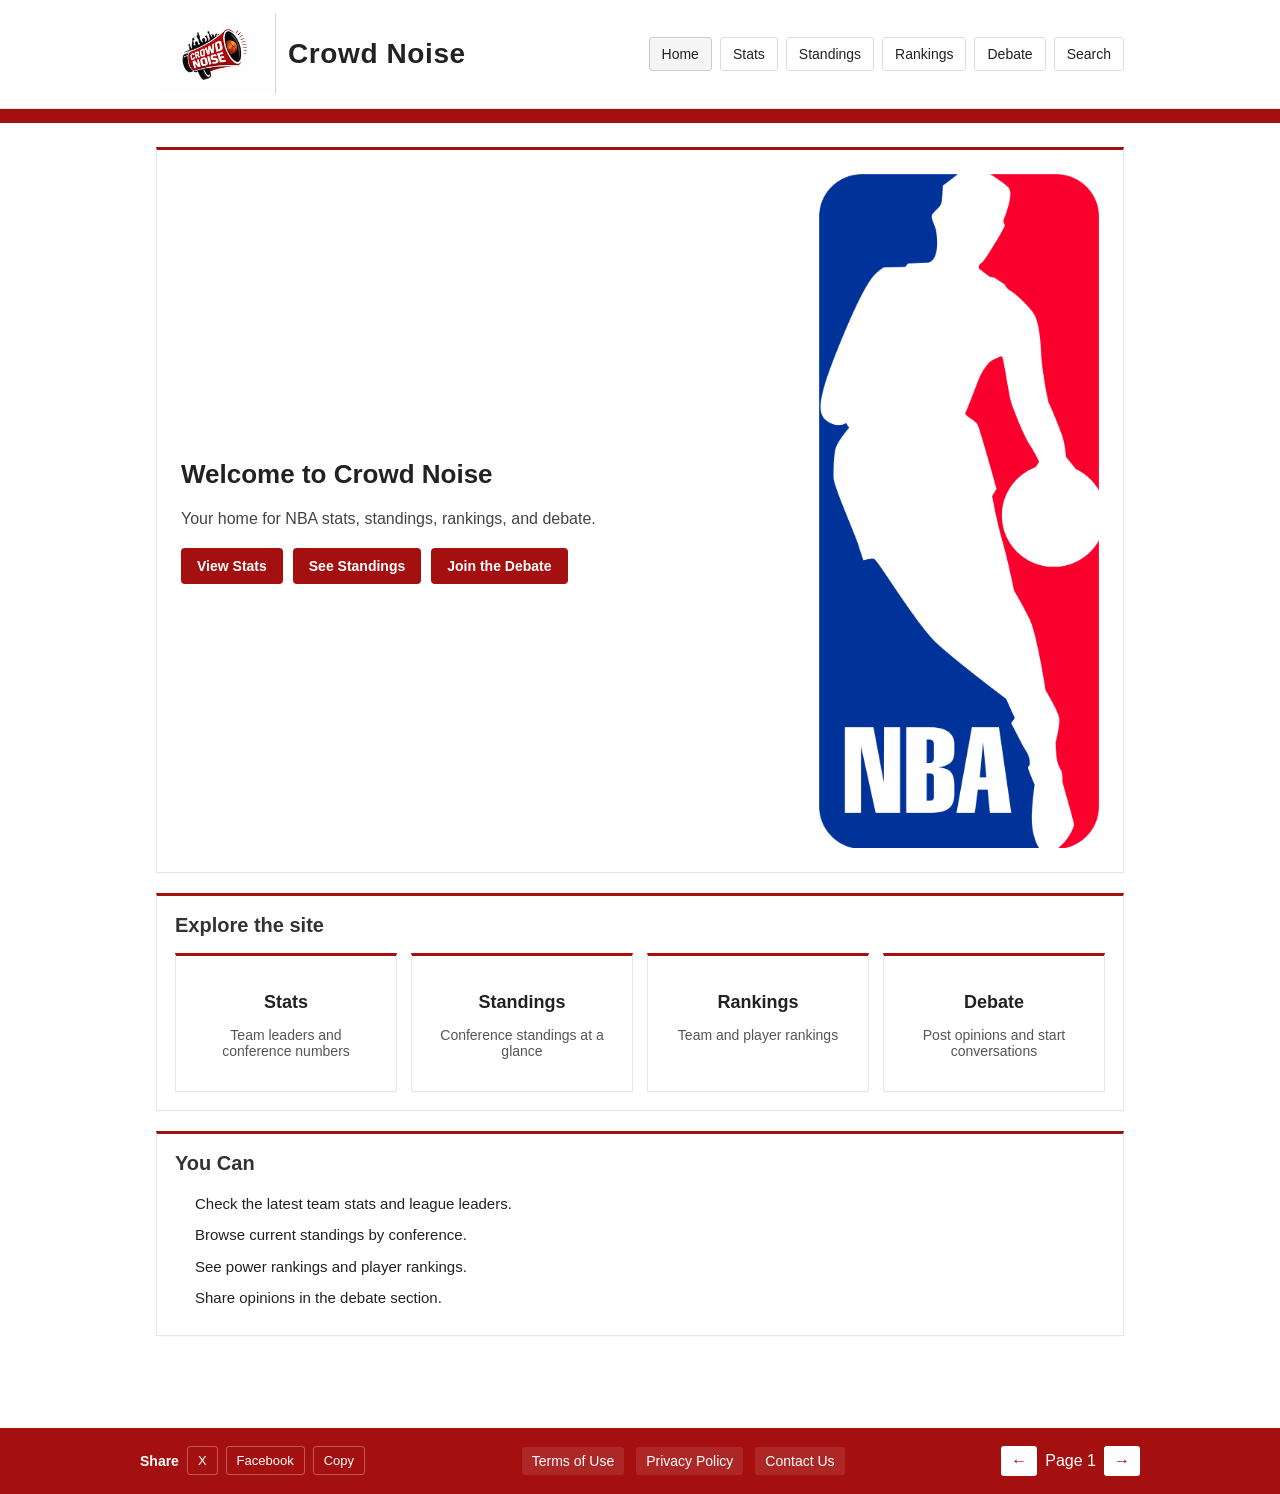
<file: index.html>
<!-- Bryson Peterson and Alexander Estrada-->
<!doctype html>
<html lang="en">
<head>
  <meta charset="utf-8">
  <meta name="viewport" content="width=device-width,initial-scale=1" />
  <title>Crowd Noise — Home</title>

  <!-- Link to your stylesheet (replace filename if needed) -->
  <link rel="stylesheet" href="DR-styles.css" />
</head>
<body>

  <!-- SITE HEADER: logo, site title, main nav -->
  <header class="site-header" role="banner">
    <div class="header-inner">
      <!-- logo (left) -->
      <div class="logo" aria-hidden="true">
        <img src="images/CrowdNoiseLogo.jpg" alt="Crowd Noise logo" />
      </div>

      <!-- main page title -->
      <div class="title-area">
        <h1>Crowd Noise</h1>
      </div>

      <!-- top navigation (right) -->
      <nav class="main-nav" aria-label="Main navigation">
        <ul>
          <li><a href="index.html" class="active">Home</a></li>
          <li><a href="StatsPage.html">Stats</a></li>
          <li><a href="StandingsPage.html">Standings</a></li>
          <li><a href="Rankings.html">Rankings</a></li>
          <li><a href="Debate.html">Debate</a></li>
          <li><a href="#">Search</a></li>
        </ul>
      </nav>
    </div>
  </header>

  <!-- accent bar (red) -->
  <div class="accent-bar" role="presentation"></div>

  <!-- MAIN CONTENT -->
  <main id="main" class="container" role="main">
  <section class="card hero" aria-labelledby="hero-heading">
    <div class="hero-grid" style="display:grid; grid-template-columns: minmax(0,1fr) 280px; gap:20px; align-items:center;">
      <div class="hero-intro">
        <h2 id="hero-heading">Welcome to Crowd Noise</h2>
        <p>
          Your home for NBA stats, standings, rankings, and debate.
        </p>
        <div style="margin-top:16px; display:flex; gap:10px; flex-wrap:wrap;">
          <a href="StatsPage.html" class="btn">View Stats</a>
          <a href="StandingsPage.html" class="btn">See Standings</a>
          <a href="Debate.html" class="btn">Join the Debate</a>
        </div>
      </div>

      <aside class="hero-aside" aria-label="Featured image">
        <img src="images/NBAlogo.png" alt="NBA logo" style="max-width:100%; height:auto; display:block; margin:0 auto;" />
      </aside>
    </div>
  </section>

  <section class="card" aria-labelledby="explore-heading">
    <header class="section-header">
      <h2 id="explore-heading">Explore the site</h2>
    </header>

    <div style="display:grid; grid-template-columns: repeat(auto-fit, minmax(180px, 1fr)); gap:14px;">
      <a href="StatsPage.html" class="card" style="margin:0; text-align:center;">
        <h3>Stats</h3>
        <p>Team leaders and conference numbers</p>
      </a>

      <a href="StandingsPage.html" class="card" style="margin:0; text-align:center;">
        <h3>Standings</h3>
        <p>Conference standings at a glance</p>
      </a>

      <a href="Rankings.html" class="card" style="margin:0; text-align:center;">
        <h3>Rankings</h3>
        <p>Team and player rankings</p>
      </a>

      <a href="Debate.html" class="card" style="margin:0; text-align:center;">
        <h3>Debate</h3>
        <p>Post opinions and start conversations</p>
      </a>
    </div>
  </section>

  <section class="card" aria-labelledby="highlights-heading">
    <header class="section-header">
      <h2 id="highlights-heading">You Can</h2>
    </header>

    <ul style="margin:0; padding-left:20px; line-height:1.7;">
      <li>Check the latest team stats and league leaders.</li>
      <li>Browse current standings by conference.</li>
      <li>See power rankings and player rankings.</li>
      <li>Share opinions in the debate section.</li>
    </ul>
  </section>
</main>

  <footer class="site-footer">
  <div class="footer-inner">
    <div class="footer-share" aria-label="Share this page">
      <span class="share-label">Share</span>
      <button class="share-btn" type="button" data-platform="twitter">X</button>
      <button class="share-btn" type="button" data-platform="facebook">Facebook</button>
      <button class="share-btn" type="button" data-platform="copy">Copy</button>
    </div>

    <nav class="footer-legal" aria-label="Footer legal links">
      <a href="#">Terms of Use</a>
      <a href="#">Privacy Policy</a>
      <a href="#">Contact Us</a>
    </nav>

    <div class="footer-right">
      <div class="page-controls">
            <a href="#" aria-label="Previous page">←</a>
            <span>Page 1</span>
            <a href="StatsPage.html" aria-label="Next page">→</a>
        </div>

    </div>
  </div>
</footer>

</body>
</html>
</file>
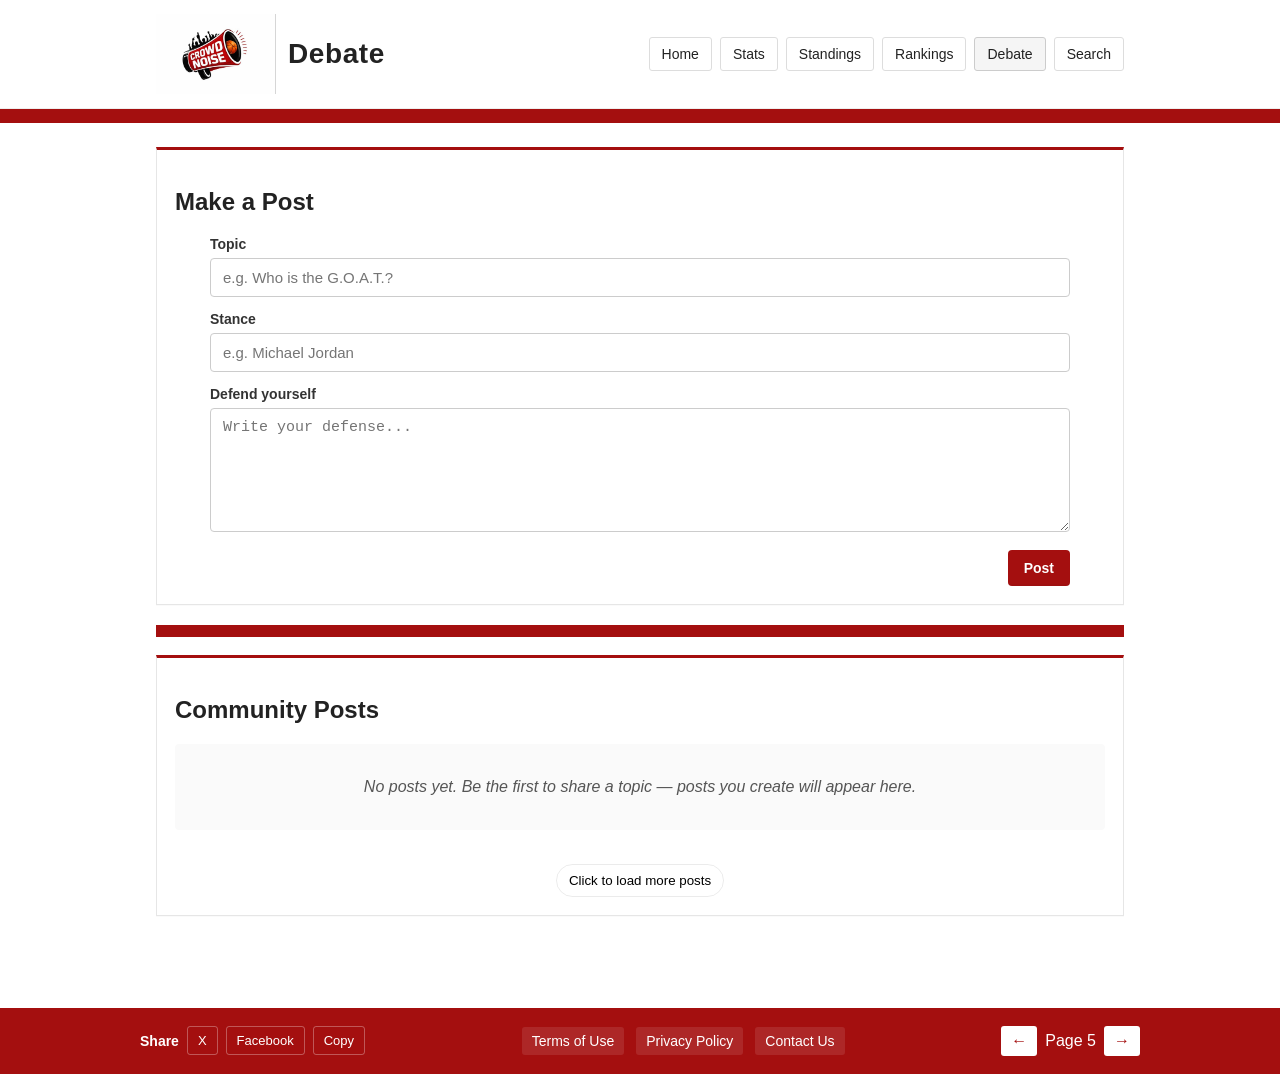
<file: Debate.html>
<!-- Alexander Estrada-->
<!doctype html>
<html lang="en">
<head>
  <meta charset="utf-8" />
  <meta name="viewport" content="width=device-width,initial-scale=1" />
  <title>Debate — Crowd Noise</title>
  <link rel="stylesheet" href="DR-styles.css" />
</head>
<body>
  <!-- SITE HEADER: logo, page title, main navigation -->
  <header class="site-header">
    <div class="header-inner">
      <div class="header-left">
        <div class="logo" aria-hidden="true">
          <img src="images/CrowdNoiseLogo.jpg" alt="Crowd Noise logo" />
        </div>
      
        <div class="page-title">
          <h1>Debate</h1>
        </div>
      </div>
      
      <nav class="main-nav" aria-label="Main navigation">
        <ul>
          <li><a href="index.html">Home</a></li>
          <li><a href="StatsPage.html">Stats</a></li>
          <li><a href="StandingsPage.html">Standings</a></li>
          <li><a href="Rankings.html">Rankings</a></li>
          <li><a href="Debate.html" class="active">Debate</a></li>
          <li><a href="#">Search</a></li>
        </ul>
      </nav>
    </div>
  </header>

  <!-- Prominent accent bar -->
  <div class="accent-bar"></div>

  <!-- MAIN CONTENT -->
  <main class="container" id="main">
    <!-- Make a Post: a blank form for topic, stance, defense -->
    <section class="card make-post" aria-labelledby="make-post-heading">
      <header>
        <h2 id="make-post-heading">Make a Post</h2>
      </header>

      <!--
        Post form: inputs are labeled for accessibility.
        The form currently has no server action. You can add JS to handle submission client-side
        (e.g., append a post to the .community-list) or post to your backend endpoint.
      -->
      <form id="postForm" class="post-form" action="#" method="post" novalidate>
        <div class="form-row">
          <label for="topic">Topic</label>
          <input id="topic" name="topic" type="text" placeholder="e.g. Who is the G.O.A.T.?" required />
        </div>

        <div class="form-row">
          <label for="stance">Stance</label>
          <input id="stance" name="stance" type="text" placeholder="e.g. Michael Jordan" required />
        </div>

        <div class="form-row">
          <label for="defense">Defend yourself</label>
          <textarea id="defense" name="defense" rows="6" placeholder="Write your defense..." required></textarea>
        </div>

        <div class="form-actions">
          <button type="submit" class="btn btn-post">Post</button>
        </div>
      </form>
    </section>

    <!-- thin accent divider -->
    <div class="accent-bar thin"></div>

    <!-- Community Posts section - initially empty but space reserved -->
    <section class="card community" aria-labelledby="community-heading">
      <header>
        <h2 id="community-heading">Community Posts</h2>
      </header>

      <!-- Placeholder explanation when there are no posts -->
      <div class="no-posts" id="noPostsMessage">
        <p>No posts yet. Be the first to share a topic — posts you create will appear here.</p>
      </div>

      <!-- Container where posts will appear when created -->
      <div class="community-list" id="communityList" aria-live="polite" aria-atomic="true">
        <!-- Individual posts (cards) will be inserted here -->
      </div>

      <div class="load-more">
        <button class="btn-link" aria-hidden="true">Click to load more posts</button>
      </div>
    </section>
  </main>

  <!-- FOOTER -->
  <footer class="site-footer">
  <div class="footer-inner">
    <div class="footer-share" aria-label="Share this page">
      <span class="share-label">Share</span>
      <button class="share-btn" type="button" data-platform="twitter">X</button>
      <button class="share-btn" type="button" data-platform="facebook">Facebook</button>
      <button class="share-btn" type="button" data-platform="copy">Copy</button>
    </div>

    <nav class="footer-legal" aria-label="Footer legal links">
      <a href="#">Terms of Use</a>
      <a href="#">Privacy Policy</a>
      <a href="#">Contact Us</a>
    </nav>

    <div class="footer-right">
        <div class="page-controls">
            <a href="Rankings.html" aria-label="Previous page">←</a>
            <span>Page 5</span>
            <a href="#" aria-label="Next page">→</a>
        </div>

    </div>
  </div>
</footer>

</body>
</html>
</file>
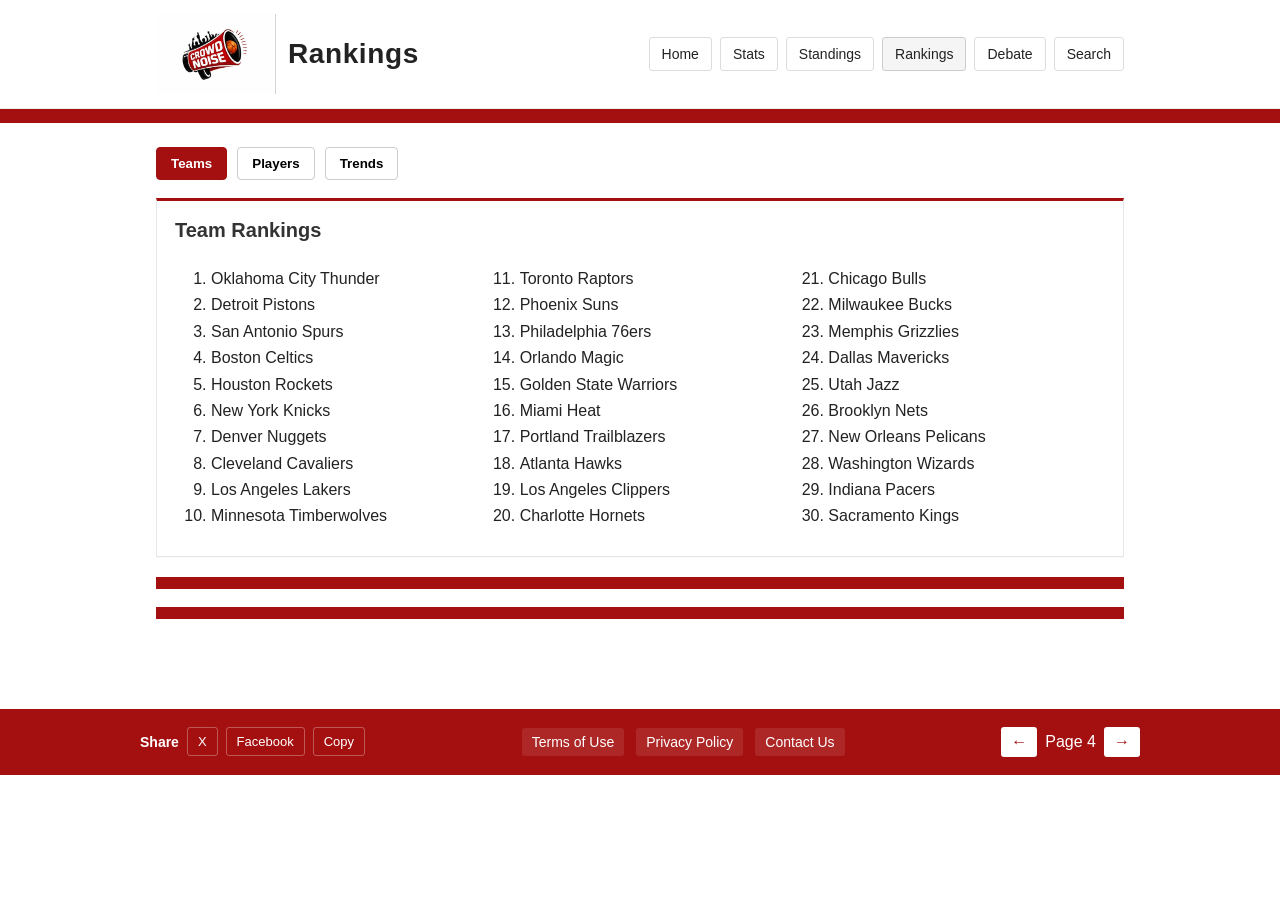
<file: Rankings.html>
<!-- Alexander Estrada -->
<!doctype html>
<html lang="en">
<head>
  <meta charset="utf-8" />
  <meta name="viewport" content="width=device-width,initial-scale=1" />
  <title>Rankings — Crowd Noise</title>
  <link rel="stylesheet" href="DR-styles.css" />
</head>
<body>
  <!-- Page header: logo, page title, main navigation -->
  <header class="site-header">
    <div class="header-inner">
      <!-- Logo area (left) -->
      <div class="header-left">
        <div class="logo" aria-hidden="true">
          <img src="images/CrowdNoiseLogo.jpg" alt="Crowd Noise logo" />
        </div>
      
        <div class="page-title">
          <h1>Rankings</h1>
        </div>
      </div>
      
      <nav class="main-nav" aria-label="Main navigation">
        <ul>
          <li><a href="index.html">Home</a></li>
          <li><a href="StatsPage.html">Stats</a></li>
          <li><a href="StandingsPage.html">Standings</a></li>
          <li><a href="Rankings.html" class="active">Rankings</a></li>
          <li><a href="Debate.html">Debate</a></li>
          <li><a href="#">Search</a></li>
        </ul>
      </nav>
    </div>
  </header>

  <!-- prominent horizontal accent bar -->
  <div class="accent-bar"></div>

  <!-- Main content area -->
  <main class="container">
    <div class="view-switcher" role="tablist" aria-label="Rankings views">
      <button class="view-btn active" type="button" data-view="team-rankings">Teams</button>
      <button class="view-btn" type="button" data-view="player-rankings">Players</button>
      <button class="view-btn" type="button" data-view="trends">Trends</button>
    </div>
    <!-- Team Rankings section -->
    <section id="team-rankings" class="card">
      <!-- Section header -->
      <header class="section-header">
        <h2>Team Rankings</h2>
      </header>

      <!-- Three-column numbers 1–30 laid out in columns -->
      <div class="teams-grid" role="list">
        <ol class="column" start="1" aria-label="Teams 1 to 10">
          <li>Oklahoma City Thunder</li>
          <li>Detroit Pistons</li>
          <li>San Antonio Spurs</li>
          <li>Boston Celtics</li>
          <li>Houston Rockets</li>
          <li>New York Knicks</li>
          <li>Denver Nuggets</li>
          <li>Cleveland Cavaliers</li>
          <li>Los Angeles Lakers</li>
          <li>Minnesota Timberwolves</li>
        </ol>

        <ol class="column" start="11" aria-label="Teams 11 to 20">
          <li>Toronto Raptors</li>
          <li>Phoenix Suns</li>
          <li>Philadelphia 76ers</li>
          <li>Orlando Magic</li>
          <li>Golden State Warriors</li>
          <li>Miami Heat</li>
          <li>Portland Trailblazers</li>
          <li>Atlanta Hawks</li>
          <li>Los Angeles Clippers</li>
          <li>Charlotte Hornets</li>
        </ol>

        <ol class="column" start="21" aria-label="Teams 21 to 30">
          <li>Chicago Bulls</li>
          <li>Milwaukee Bucks</li>
          <li>Memphis Grizzlies</li>
          <li>Dallas Mavericks</li>
          <li>Utah Jazz</li>
          <li>Brooklyn Nets</li>
          <li>New Orleans Pelicans</li>
          <li>Washington Wizards</li>
          <li>Indiana Pacers</li>
          <li>Sacramento Kings</li>
        </ol>
      </div>
    </section>

    <!-- Small accent divider -->
    <div class="accent-bar thin"></div>

    <!-- Player rankings: grouped by position -->
    <section id="player-rankings" class="card">
      <header class="section-header">
        <h2>Player Rankings</h2>
      </header>

      <!-- Grid that holds 5 columns for positions -->
      <div class="players-grid">
        <article class="position">
          <h3>Point Guards</h3>
          <ol>
            <li>Shai Gilgeous-Alexander</li>
            <li>Luka Doncic</li>
            <li>Stephen Curry</li>
            <li>Cade Cunningham</li>
            <li>Jalen Brunson</li>
            <li>Devin Booker</li>
            <li>Tyrese Maxey</li>
            <li>Jamal Murray</li>
            <li>James Harden</li>
            <li>Lamelo Ball</li>
          </ol>
        </article>

        <article class="position">
          <h3>Shooting Guards</h3>
          <ol>
            <li>Anthony Edwards</li>
            <li>Donovan Mitchell</li>
            <li>Austin Reaves</li>
            <li>Trey Murphy III</li>
            <li>Amen Thompson</li>
            <li>Brandon Miller</li>
            <li>Shaedon Sharpe</li>
            <li>Stephón Castle</li>
            <li>Derrick White</li>
            <li>Desmond Bane</li>
          </ol>
        </article>

        <article class="position">
          <h3>Small Forwards</h3>
          <ol>
            <li>Jaylen Brown</li>
            <li>Kawhi Leonard</li>
            <li>Kevin Durant</li>
            <li>Deni Avdija</li>
            <li>Franz Wagner</li>
            <li>Cooper Flagg</li>
            <li>Jalen Williams</li>
            <li>Michael Porter Jr.</li>
            <li>Norman Powell</li>
            <li>Brandon Ingram</li>
          </ol>
        </article>

        <article class="position">
          <h3>Power Forwards</h3>
          <ol>
            <li>Giannis Antetokounmpo</li>
            <li>LeBron James</li>
            <li>Jalen Johnson</li>
            <li>Jimmy Butler</li>
            <li>Evan Mobley</li>
            <li>Lauri Markkanen</li>
            <li>Pascal Siakam</li>
            <li>Scottie Barnes</li>
            <li>Paolo Banchero</li>
            <li>Julius Randle</li>
          </ol>
        </article>

        <article class="position">
          <h3>Centers</h3>
          <ol>
            <li>Nikola Jokic</li>
            <li>Victor Wembanyama</li>
            <li>Joel Embiid</li>
            <li>Karl-Anthony Towns</li>
            <li>Bam Adebayo</li>
            <li>Chet Holmgren</li>
            <li>Alperen Sengun</li>
            <li>Jalen Duren</li>
            <li>Domantas Sabonis</li>
            <li>Ivica Zubac</li>
          </ol>
        </article>
      </div>
    </section>

    <!-- Another accent divider -->
    <div class="accent-bar thin"></div>

    <!-- Trends / Rise / Fall box -->
    <aside id="trends" class="card">
      <header class="section-header">
        <h2>Trends (Rise / Fall)</h2>
      </header>

      <div class="trends-content">
        <p>The San Antonio Spurs have risen from our 5 spot to number 3 as they continue their 6 game win streak led by the unstoppable Victor Wembanyama.</p>

        <p>The Chicago Bulls have dropped from 19 to 21 after the trade deadline; they only have one true big man on the roster and way too many small guards to compete.</p>

        <p>The Sacramento Kings have gotten comfortable continuing to stay at the bottom with the worst record in the league and zero upside for fans to look forward to.</p>
      </div>
    </aside>
  </main>

  <!-- Footer: repeating small nav and small logo -->
  <footer class="site-footer">
  <div class="footer-inner">
    <div class="footer-share" aria-label="Share this page">
      <span class="share-label">Share</span>
      <button class="share-btn" type="button" data-platform="twitter">X</button>
      <button class="share-btn" type="button" data-platform="facebook">Facebook</button>
      <button class="share-btn" type="button" data-platform="copy">Copy</button>
    </div>

    <nav class="footer-legal" aria-label="Footer legal links">
      <a href="#">Terms of Use</a>
      <a href="#">Privacy Policy</a>
      <a href="#">Contact Us</a>
    </nav>

    <div class="footer-right">
        <div class="page-controls">
            <a href="StandingsPage.html" aria-label="Previous page">←</a>
            <span>Page 4</span>
            <a href="Debate.html" aria-label="Next page">→</a>
        </div>

    </div>
  </div>
</footer>
  <script>
    document.addEventListener("DOMContentLoaded", () => {
      const buttons = document.querySelectorAll(".view-btn");
      const panels = document.querySelectorAll("#team-rankings, #player-rankings, #trends");
  
      function showPanel(panelId) {
        panels.forEach((panel) => {
          panel.classList.toggle("is-hidden", panel.id !== panelId);
        });
  
        buttons.forEach((button) => {
          button.classList.toggle("active", button.dataset.view === panelId);
        });
      }
  
      buttons.forEach((button) => {
        button.addEventListener("click", () => showPanel(button.dataset.view));
      });
  
      showPanel("team-rankings");
    });
  </script>
</body>
</html>
</file>
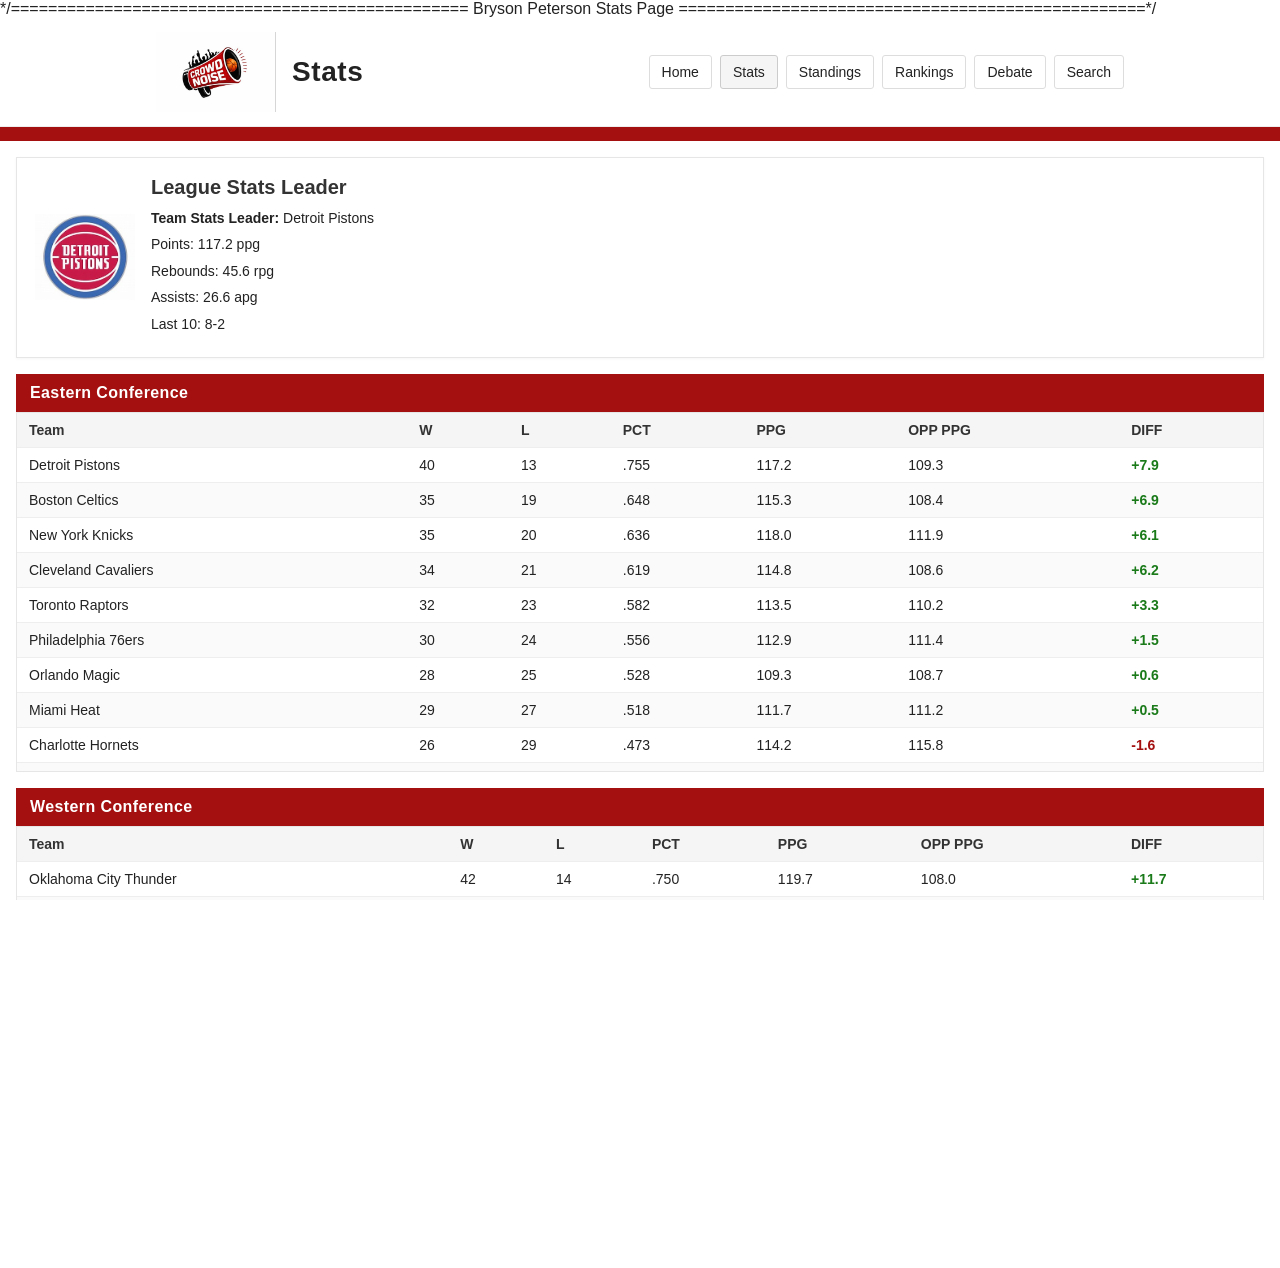
<file: StatsPage.html>
*/=================================================
        Bryson Peterson Stats Page
 ==================================================*/

<!DOCTYPE html>
<html lang="en">
<head>
  <meta charset="UTF-8">
  <meta name="viewport" content="width=device-width, initial-scale=1">
  <title>Stats</title>
  <link rel="stylesheet" href="SS.css">
  <style>
    /* ── Scrollable table container ─────────────────────────────── */
    .table-scroll {
      width: 100%;
      max-height: 360px;        /* shows ~8 rows, then scrolls       */
      overflow-y: auto;
      overflow-x: auto;
      -webkit-overflow-scrolling: touch;
      border: 1px solid #e6e6e6;
    }

    /* Sticky column headers inside the scroll box */
    .table-scroll table {
      border: none;             /* outer border lives on .table-scroll */
      min-width: 520px;
    }
    .table-scroll thead th {
      position: sticky;
      top: 0;
      z-index: 2;
      background: #f5f5f5;
      box-shadow: 0 1px 0 #ddd;
    }

    /* Subtle scrollbar */
    .table-scroll::-webkit-scrollbar        { height: 6px; width: 6px; }
    .table-scroll::-webkit-scrollbar-track  { background: #f1f1f1; }
    .table-scroll::-webkit-scrollbar-thumb  { background: #ccc; border-radius: 3px; }
    .table-scroll::-webkit-scrollbar-thumb:hover { background: #aaa; }

    /* Hint below the red conference heading */
    .scroll-hint {
      font-size: 11px;
      color: #888;
      font-style: italic;
      padding: 4px 14px 6px;
      background: #fff;
      border-left: 1px solid #e6e6e6;
      border-right: 1px solid #e6e6e6;
    }

    /* Fix share-bar (was commented out in SS.css) */
    .share-bar {
      display: flex;
      align-items: center;
      gap: 10px;
      padding: 14px 16px;
      border: 1px solid #eee;
      flex-wrap: wrap;
      margin: 16px;
      background: #fafafa;
    }
    .share-bar .share-label {
      font-size: 14px;
      font-weight: 700;
      color: #333;
    }
    .share-bar .share-btn {
      padding: 7px 12px;
      font-size: 13px;
      font-weight: 600;
      background: #fff;
      border: 1px solid #ddd;
      color: #333;
      cursor: pointer;
      border-radius: 3px;
      transition: background 0.15s;
    }
    .share-bar .share-btn:hover { background: #f0f0f0; }
  </style>
</head>

<body>

  <header class="site-header">
    <div class="header-inner">
      <div class="logo" aria-hidden="true">
        <img src="images/CrowdNoiseLogo.jpg" alt="Crowd Noise logo">
      </div>

      <div class="title-area">
        <h1>Stats</h1>
      </div>

      <nav class="main-nav" aria-label="Main navigation">
        <ul>
          <li><a href="index.html">Home</a></li>
          <li><a href="StatsPage.html" class="active" aria-current="page">Stats</a></li>
          <li><a href="StandingsPage.html">Standings</a></li>
          <li><a href="Rankings.html">Rankings</a></li>
          <li><a href="Debate.html">Debate</a></li>
          <li><a href="#">Search</a></li>
        </ul>
      </nav>
    </div>
  </header>

  <div class="accent-bar"></div>

  <main>

    <!-- League leader card -->
    <section class="stats-leader" aria-label="League stats leader">
      <div class="leader-logo">
        <img src="images/Pistons.jpg" alt="Detroit Pistons logo">
      </div>
      <div class="leader-info">
        <h2>League Stats Leader</h2>
        <p><strong>Team Stats Leader:</strong> Detroit Pistons</p>
        <p>Points: 117.2 ppg</p>
        <p>Rebounds: 45.6 rpg</p>
        <p>Assists: 26.6 apg</p>
        <p>Last 10: 8-2</p>
      </div>
    </section>

    <!-- ── EASTERN CONFERENCE ─────────────────────────────────── -->
    <section class="conference" aria-label="Eastern Conference stats">
      <h3>Eastern Conference</h3>
      <div class="table-scroll" tabindex="0"
           role="region" aria-label="Eastern Conference team stats, scrollable">
        <table>
          <thead>
            <tr>
              <th>Team</th><th>W</th><th>L</th><th>PCT</th>
              <th>PPG</th><th>OPP PPG</th><th>DIFF</th>
            </tr>
          </thead>
          <tbody>
            <tr><td>Detroit Pistons</td>       <td>40</td><td>13</td><td>.755</td><td>117.2</td><td>109.3</td><td class="positive">+7.9</td></tr>
            <tr><td>Boston Celtics</td>         <td>35</td><td>19</td><td>.648</td><td>115.3</td><td>108.4</td><td class="positive">+6.9</td></tr>
            <tr><td>New York Knicks</td>        <td>35</td><td>20</td><td>.636</td><td>118.0</td><td>111.9</td><td class="positive">+6.1</td></tr>
            <tr><td>Cleveland Cavaliers</td>    <td>34</td><td>21</td><td>.619</td><td>114.8</td><td>108.6</td><td class="positive">+6.2</td></tr>
            <tr><td>Toronto Raptors</td>        <td>32</td><td>23</td><td>.582</td><td>113.5</td><td>110.2</td><td class="positive">+3.3</td></tr>
            <tr><td>Philadelphia 76ers</td>     <td>30</td><td>24</td><td>.556</td><td>112.9</td><td>111.4</td><td class="positive">+1.5</td></tr>
            <tr><td>Orlando Magic</td>          <td>28</td><td>25</td><td>.528</td><td>109.3</td><td>108.7</td><td class="positive">+0.6</td></tr>
            <tr><td>Miami Heat</td>             <td>29</td><td>27</td><td>.518</td><td>111.7</td><td>111.2</td><td class="positive">+0.5</td></tr>
            <tr><td>Charlotte Hornets</td>      <td>26</td><td>29</td><td>.473</td><td>114.2</td><td>115.8</td><td class="negative">-1.6</td></tr>
            <tr><td>Atlanta Hawks</td>          <td>26</td><td>30</td><td>.464</td><td>116.1</td><td>118.4</td><td class="negative">-2.3</td></tr>
            <tr><td>Chicago Bulls</td>          <td>24</td><td>31</td><td>.436</td><td>113.4</td><td>115.9</td><td class="negative">-2.5</td></tr>
            <tr><td>Indiana Pacers</td>         <td>23</td><td>32</td><td>.418</td><td>119.6</td><td>122.3</td><td class="negative">-2.7</td></tr>
            <tr><td>Brooklyn Nets</td>          <td>18</td><td>37</td><td>.327</td><td>108.2</td><td>114.5</td><td class="negative">-6.3</td></tr>
            <tr><td>Washington Wizards</td>     <td>12</td><td>43</td><td>.218</td><td>106.7</td><td>117.4</td><td class="negative">-10.7</td></tr>
            <tr><td>Milwaukee Bucks</td>        <td>11</td><td>44</td><td>.200</td><td>110.3</td><td>119.8</td><td class="negative">-9.5</td></tr>
          </tbody>
        </table>
      </div>
    </section>

    <!-- ── WESTERN CONFERENCE ────────────────────────────────── -->
    <section class="conference" aria-label="Western Conference stats">
      <h3>Western Conference</h3>
      <div class="table-scroll" tabindex="0"
           role="region" aria-label="Western Conference team stats, scrollable">
        <table>
          <thead>
            <tr>
              <th>Team</th><th>W</th><th>L</th><th>PCT</th>
              <th>PPG</th><th>OPP PPG</th><th>DIFF</th>
            </tr>
          </thead>
          <tbody>
            <tr><td>Oklahoma City Thunder</td>  <td>42</td><td>14</td><td>.750</td><td>119.7</td><td>108.0</td><td class="positive">+11.7</td></tr>
            <tr><td>Houston Rockets</td>        <td>38</td><td>17</td><td>.691</td><td>112.4</td><td>104.8</td><td class="positive">+7.6</td></tr>
            <tr><td>Denver Nuggets</td>         <td>35</td><td>20</td><td>.636</td><td>120.4</td><td>116.3</td><td class="positive">+4.1</td></tr>
            <tr><td>Los Angeles Lakers</td>     <td>32</td><td>21</td><td>.604</td><td>116.0</td><td>110.5</td><td class="positive">+5.5</td></tr>
            <tr><td>Memphis Grizzlies</td>      <td>31</td><td>22</td><td>.585</td><td>117.3</td><td>113.9</td><td class="positive">+3.4</td></tr>
            <tr><td>Golden State Warriors</td>  <td>30</td><td>24</td><td>.556</td><td>118.2</td><td>115.6</td><td class="positive">+2.6</td></tr>
            <tr><td>Minnesota Timberwolves</td> <td>29</td><td>25</td><td>.537</td><td>113.7</td><td>112.4</td><td class="positive">+1.3</td></tr>
            <tr><td>Los Angeles Clippers</td>   <td>28</td><td>26</td><td>.519</td><td>114.5</td><td>114.0</td><td class="positive">+0.5</td></tr>
            <tr><td>Dallas Mavericks</td>       <td>27</td><td>27</td><td>.500</td><td>117.8</td><td>118.1</td><td class="negative">-0.3</td></tr>
            <tr><td>Sacramento Kings</td>       <td>26</td><td>28</td><td>.481</td><td>118.6</td><td>119.4</td><td class="negative">-0.8</td></tr>
            <tr><td>Phoenix Suns</td>           <td>24</td><td>30</td><td>.444</td><td>115.2</td><td>117.0</td><td class="negative">-1.8</td></tr>
            <tr><td>New Orleans Pelicans</td>   <td>21</td><td>33</td><td>.389</td><td>111.8</td><td>115.3</td><td class="negative">-3.5</td></tr>
            <tr><td>Utah Jazz</td>              <td>17</td><td>37</td><td>.315</td><td>109.4</td><td>117.2</td><td class="negative">-7.8</td></tr>
            <tr><td>San Antonio Spurs</td>      <td>15</td><td>40</td><td>.273</td><td>111.6</td><td>120.4</td><td class="negative">-8.8</td></tr>
            <tr><td>Portland Trail Blazers</td> <td>14</td><td>41</td><td>.255</td><td>108.9</td><td>118.6</td><td class="negative">-9.7</td></tr>
          </tbody>
        </table>
      </div>
    </section>

  </main>

  <footer class="site-footer">
    <div class="footer-inner">
      <div class="footer-share" aria-label="Share this page">
        <span class="share-label">Share</span>
        <button class="share-btn" type="button" data-platform="twitter">X</button>
        <button class="share-btn" type="button" data-platform="facebook">Facebook</button>
        <button class="share-btn" type="button" data-platform="copy">Copy</button>
      </div>

      <nav class="footer-legal" aria-label="Footer legal links">
        <a href="#">Terms of Use</a>
        <a href="#">Privacy Policy</a>
        <a href="#">Contact Us</a>
      </nav>

      <div class="footer-right">
        <div class="page-controls">
          <a href="index.html" aria-label="Previous page">←</a>
          <span>Page 2</span>
          <a href="StandingsPage.html" aria-label="Next page">→</a>
        </div>
      </div>
    </div>
  </footer>

  <script>
    // ── Row highlight on click ────────────────────────────────────
    document.querySelectorAll('tbody tr').forEach(row => {
      row.addEventListener('click', () => {
        const tbody = row.closest('tbody');
        const alreadyHighlighted = row.classList.contains('highlight');
        tbody.querySelectorAll('tr').forEach(r => r.classList.remove('highlight'));
        if (!alreadyHighlighted) row.classList.add('highlight');
      });
    });

    // ── Share buttons ─────────────────────────────────────────────
    const shareConfig = {
      twitter:  (url, title) =>
        `https://twitter.com/intent/tweet?text=${encodeURIComponent(title)}&url=${encodeURIComponent(url)}`,
      facebook: (url) =>
        `https://www.facebook.com/sharer/sharer.php?u=${encodeURIComponent(url)}`,
      reddit:   (url, title) =>
        `https://www.reddit.com/submit?url=${encodeURIComponent(url)}&title=${encodeURIComponent(title)}`,
    };

    document.querySelectorAll('.share-btn').forEach(btn => {
      btn.addEventListener('click', async () => {
        const platform = btn.dataset.platform;
        const url      = window.location.href;
        const title    = document.title;

        if (platform === 'copy') {
          try {
            await navigator.clipboard.writeText(url);
            const original        = btn.textContent;
            btn.textContent       = 'Copied!';
            btn.style.color       = '#22c55e';
            btn.style.borderColor = '#22c55e';
            setTimeout(() => {
              btn.textContent       = original;
              btn.style.color       = '';
              btn.style.borderColor = '';
            }, 2000);
          } catch {
            window.prompt('Copy this link:', url);
          }
          return;
        }

        const shareUrl = shareConfig[platform](url, title);
        window.open(shareUrl, '_blank', 'width=600,height=450,noopener,noreferrer');
      });
    });
  </script>

</body>
</html>
</file>
<file: DR-styles.css>
/* ---------- Reset & base typography ---------- */
* { box-sizing: border-box; }
html,body { height: 100%; margin: 0; font-family: "Segoe UI", Roboto, "Helvetica Neue", Arial, sans-serif; color: #222; background: #fff; }
a { color: inherit; text-decoration: none; }
ul { margin: 0; padding: 0; list-style: none; }

/* ---------- Header / top navigation ---------- */
.site-header {
  background: #fff;
  border-bottom: 1px solid #eee;
  position: sticky;
  top: 0;
  z-index: 50;
}

.header-inner {
  max-width: 1000px;
  margin: 0 auto;
  display: grid;
  grid-template-columns: 120px auto 1fr;
  gap: 12px;
  align-items: center;
  padding: 14px 16px;
}

.header-left {
  display: contents;
}

/* Logo area */
.logo img { width: 100%; max-width: 120px; height: auto; display: block; }

/* Page title */
.title-area, .page-title {
  text-align: left;
  justify-self: start;
}
.title-area h1, .page-title h1 {
  margin: 0;
  font-size: 28px;
  letter-spacing: 0.6px;
}

/* Main nav */
.main-nav ul { display: flex; gap: 8px; justify-content: flex-end; align-items: center; }
.main-nav a {
  display: inline-block;
  padding: 8px 12px;
  border: 1px solid #ddd;
  background: #fff;
  border-radius: 3px;
  font-size: 14px;
}
.main-nav a.active { background: #f5f5f5; border-color: #ccc; }

/* ---------- Accent bars (thick red stripes) ---------- */
.accent-bar { background: #a40f0f; height: 14px; }
.accent-bar.thin { height: 12px; margin: 18px 0; }

/* ---------- Page container & cards (shared) ---------- */
.container { max-width: 1000px; margin: 24px auto; padding: 0 16px 48px; }
.card {
  background: #fff;
  border: 1px solid #e6e6e6;
  padding: 18px;
  margin-bottom: 20px;
  box-shadow: 0 1px 0 rgba(0,0,0,0.02);
}

/* Section header */
.section-header h2 { margin: 0 0 12px 0; font-size: 20px; color: #333; }

.section-header h2 {
  position: relative;
  padding-bottom: 6px;
}

.card {
  border-top: 3px solid #a40f0f;
}

.container .card a.card:hover {
  border-top: 3px solid #a40f0f;
  box-shadow: 0 4px 12px rgba(164, 15, 15, 0.15);
}

.container .card a.card:hover {
  border-top: 3px solid #a40f0f;
  box-shadow: 0 4px 12px rgba(164, 15, 15, 0.15);
}

/* Rankings-specific layout */
.view-switcher {
  display: flex;
  gap: 10px;
  margin: 0 0 18px 0;
}

.view-btn {
  padding: 8px 14px;
  border: 1px solid #ccc;
  background: #fff;
  border-radius: 4px;
  cursor: pointer;
  font-weight: 600;
}

.view-btn.active {
  background: #a40f0f;
  color: #fff;
  border-color: #a40f0f;
}

.is-hidden {
  display: none;
}
.teams-grid {
  display: grid;
  grid-template-columns: repeat(3, 1fr);
  gap: 12px;
  align-items: start;
  padding: 8px;
}
.teams-grid ol { margin: 0; padding-left: 28px; line-height: 1.65; color: #222; }

/* Player grid */
.players-grid {
  display: grid;
  grid-template-columns: repeat(auto-fit, minmax(170px, 1fr));
  gap: 18px;
}
.position h3 { margin: 0 0 8px 0; font-size: 16px; }
.position ol { margin: 0; padding-left: 22px; line-height: 1.5; font-size: 14px; }

/* Trends / aside */
#trends .trends-content { padding: 8px 4px; line-height: 1.6; font-size: 15px; }
#trends p { margin: 0 0 12px 0; }

/* ---------- Make a Post form (Debate page) ---------- */
.post-form { max-width: 860px; margin: 6px auto 0; }
.post-form label { display:block; margin-bottom:6px; font-weight:600; color:#333; font-size:14px; }
.form-row { margin-bottom:14px; }
.form-row input[type="text"],
.form-row textarea {
  width: 100%;
  padding: 10px 12px;
  border: 1px solid #ccc;
  border-radius: 4px;
  font-size: 15px;
  resize: vertical;
  background: #fff;
}
.form-actions { text-align: right; }
.btn {
  display: inline-block; padding: 10px 18px; border-radius: 24px; border: none; cursor:pointer; font-weight:600;
  background: #e6e6e6; color:#222;
}
.btn-post { background: #f0f0f0; border: 1px solid #d6d6d6; box-shadow: inset 0 -2px 0 rgba(0,0,0,0.03); }

/* ---------- Community posts list (Debate page) ---------- */
.community .no-posts { padding: 18px; color:#555; text-align:center; font-style:italic; background: #fafafa; border-radius:4px; }
.community-list { margin-top: 16px; display: grid; gap: 16px; }
.community-post {
  border: 1px solid #eee; padding: 18px; border-radius: 4px; background: #fff;
  display: block;
}
.post-topic { margin: 0 0 8px 0; font-size: 18px; }
.post-stance { margin: 0 0 12px 0; color: #333; font-size: 14px; }
.post-body { margin-bottom: 12px; white-space: pre-wrap; line-height: 1.45; color: #222; }
.post-actions { display:flex; gap:10px; align-items:center; }
.icon-btn { background: transparent; border: none; cursor: pointer; font-size: 18px; padding: 6px 10px; border-radius: 4px; }
.icon-btn:hover { background: rgba(0,0,0,0.04); }
.load-more { text-align:center; margin-top: 18px; }
.btn-link { background: transparent; border: 1px solid rgba(0,0,0,0.08); padding: 8px 12px; border-radius: 20px; cursor: pointer; }

/* ---------- Small decorative/utility styles ---------- */
.centered-logo-large {
    display: block;
    margin: 0 auto 16px auto;
    max-width: 320px;   /* smaller size */
    width: 100%;
    height: auto;
    padding: 0;         /* remove extra white padding */
  }
  .hero-aside img {
    max-width: 300px;
    width: 100%;
    height: auto;
  }

.site-footer {
  background: #a40f0f;
  color: #fff;
  padding: 18px 16px;
}

.footer-inner {
  max-width: 1000px;
  margin: 0 auto;
  display: grid;
  grid-template-columns: auto 1fr auto;
  align-items: center;
  gap: 16px;
}

.footer-share {
  display: flex;
  align-items: center;
  gap: 8px;
  flex-wrap: wrap;
}

.share-label {
  font-weight: 600;
  font-size: 14px;
}

.share-btn {
  padding: 6px 10px;
  font-size: 13px;
  border: 1px solid rgba(255,255,255,0.3);
  background: transparent;
  color: #fff;
  border-radius: 3px;
  cursor: pointer;
}

.share-btn:hover {
  background: rgba(255,255,255,0.2);
}

.footer-legal {
  display: flex;
  justify-content: center;
  gap: 12px;
  flex-wrap: wrap;
  font-size: 14px;
}

.footer-legal a {
  padding: 6px 10px;
  border-radius: 3px;
  background: rgba(255,255,255,0.1);
}

.footer-right {
  display: flex;
  align-items: center;
  gap: 12px;
  justify-self: end;
}

.page-controls {
  display: flex;
  align-items: center;
  gap: 8px;
}

.page-controls a {
  padding: 6px 10px;
  background: #fff;
  color: #a40f0f;
  border-radius: 3px;
  font-weight: 700;
  text-decoration: none;
}

.page-controls a:hover {
  background: #f0f0f0;
}

.footer-logo img {
  width: 48px;
  height: auto;
  display: block;
}

@media (max-width: 700px) {
  .footer-inner {
    grid-template-columns: 1fr;
    justify-items: center;
    text-align: center;
  }

  .footer-right {
    justify-self: center;
  }
}

.hero-aside {
    display: flex;
    flex-direction: column;
    align-items: center;
  }

.hero-intro p {
    font-size: 22px;   /* change to 20px if you want it larger */
    line-height: 1.6;
  }

/* ---------- HERO SECTION ---------- */
.hero {
  padding: 24px;
}

.hero-intro h2 {
  font-size: 26px;
  margin-bottom: 8px;
  color: #222;
}

.hero-intro p {
  font-size: 16px;
  line-height: 1.6;
  color: #444;
}

/* Buttons (consistent with theme) */
.btn {
  display: inline-block;
  padding: 10px 16px;
  background: #a40f0f;
  color: #fff;
  border-radius: 4px;
  font-weight: 600;
  font-size: 14px;
  border: none;
}

.btn:hover {
  background: #7f0c0c;
}

/* ---------- EXPLORE GRID ---------- */
.section-header h2 {
  margin-bottom: 10px;
}

.container .card a.card {
  text-decoration: none;
  color: inherit;
  transition: transform 0.15s ease, box-shadow 0.15s ease;
  cursor: pointer;
}

.container .card a.card:hover {
  transform: translateY(-3px);
  box-shadow: 0 3px 10px rgba(0,0,0,0.08);
}

/* Card titles */
.container .card a.card h3 {
  margin-bottom: 6px;
  font-size: 18px;
}

/* Card descriptions */
.container .card a.card p {
  font-size: 14px;
  color: #555;
}

/* ---------- HIGHLIGHTS ---------- */
.card ul {
  margin-top: 8px;
}

.card ul li {
  margin-bottom: 6px;
  font-size: 15px;
}

/* ---------- IMAGE CLEANUP ---------- */
.hero-aside img {
  max-width: 180px;
  margin: 0 auto;
}

/* ---------- RESPONSIVE ---------- */
@media (max-width: 700px) {
  .hero-grid {
    grid-template-columns: 1fr !important;
    text-align: center;
  }

  .hero-aside {
    margin-top: 12px;
  }
}
</file>
<file: SS.css>
/* ============================================================
   Bryson Peterson Stats/Standings CSS
   ============================================================ */

* { box-sizing: border-box; margin: 0; padding: 0; }
html, body {
  height: 100%;
  font-family: "Segoe UI", Roboto, "Helvetica Neue", Arial, sans-serif;
  color: #222;
  background: #fff;
  overflow-x: hidden;
}

body.standings-page {
  background: #a40f0f;
  color: #222;
}

a { color: inherit; text-decoration: none; }
ul { list-style: none; }
img { display: block; max-width: 100%; height: auto; }

.sr-only {
  position: absolute;
  width: 1px;
  height: 1px;
  padding: 0;
  margin: -1px;
  overflow: hidden;
  clip: rect(0, 0, 0, 0);
  white-space: nowrap;
  border: 0;
}

.site-header {
  background: #fff;
  border-bottom: 1px solid #eee;
  position: sticky;
  top: 0;
  z-index: 50;
}

.header-inner {
  max-width: 1000px;
  margin: 0 auto;
  display: flex;
  align-items: center;
  gap: 16px;
  padding: 14px 16px;
}

.logo { flex: 0 0 auto; }
.logo img { width: 100%; max-width: 120px; }

.title-area,
.page-title {
  text-align: center;
  flex: 0 0 auto;
}

.title-area h1,
.page-title h1 {
  margin: 0;
  font-size: 28px;
  letter-spacing: 0.6px;
}

.main-nav {
  margin-left: auto;
  flex: 0 0 auto;
}

.main-nav ul {
  display: flex;
  gap: 8px;
  justify-content: flex-end;
  align-items: center;
  flex-wrap: nowrap;
}

.main-nav a {
  display: inline-block;
  padding: 8px 12px;
  border: 1px solid #ddd;
  background: #fff;
  border-radius: 3px;
  font-size: 14px;
  white-space: nowrap;
}

.main-nav a:hover,
.main-nav a.active,
.main-nav a[aria-current="page"] {
  background: #f5f5f5;
  border-color: #ccc;
}

.accent-bar { background: #a40f0f; height: 14px; }

/* Standings page: preserve the original full-width body look */
body.standings-page .standings-main {
  background: #a40f0f;
  width: 100%;
}

.conference-section {
  margin: 0;
  width: 100%;
}

.conference-header {
  background: #a40f0f;
  color: #000;
  padding: 6px 10px;
  display: flex;
  align-items: center;
  justify-content: space-between;
  gap: 12px;
  flex-wrap: wrap;
}

.conference-header h2 {
  font-size: 16px;
  font-weight: 400;
  letter-spacing: 0;
  color: #fff;
}

.conference-dropdown {
  padding: 6px 10px;
  font-size: 14px;
  border-radius: 4px;
  border: 1px solid #bdbdbd;
  min-height: 38px;
  min-width: 190px;
  cursor: pointer;
  background: #fff;
  color: #222;
}

.conference-dropdown:hover {
  border-color: #9c9c9c;
}

.conference-dropdown:focus-visible {
  outline: 2px solid rgba(255, 255, 255, 0.75);
  outline-offset: 2px;
}

.standings-container {
  display: flex;
  gap: 20px;
  background: #a40f0f;
  padding: 0;
  width: 100%;
}

.column {
  flex: 1 1 0;
  min-width: 0;
  background: #fff;
}

.column-header {
  background: #e0e0e0;
  padding: 8px 10px;
  font-weight: 600;
  text-align: left;
  font-size: 15px;
  color: #222;
}

.row {
  padding: 10px 8px;
  font-size: 15px;
  border-bottom: 1px solid #f0f0f0;
}

.row.alt { background: #ededed; }

body.standings-page .site-footer {
  background: #a40f0f;
  color: #fff;
  margin-top: 0;
  padding: 18px 12px 12px;
}

.site-footer {
  background: #a40f0f;
  color: #fff;
  padding: 18px 16px;
}

.footer-inner {
  max-width: 1000px;
  margin: 0 auto;
  display: grid;
  grid-template-columns: auto 1fr auto;
  align-items: center;
  gap: 16px;
}

.footer-share {
  display: flex;
  align-items: center;
  gap: 8px;
  flex-wrap: wrap;
}

.share-label {
  font-weight: 600;
  font-size: 14px;
}

.share-btn {
  padding: 6px 10px;
  font-size: 13px;
  border: 1px solid rgba(255,255,255,0.3);
  background: transparent;
  color: #fff;
  border-radius: 3px;
  cursor: pointer;
}

.share-btn:hover {
  background: rgba(255,255,255,0.2);
}

.footer-legal {
  display: flex;
  justify-content: center;
  gap: 12px;
  flex-wrap: wrap;
  font-size: 14px;
}

.footer-legal a {
  padding: 6px 10px;
  border-radius: 3px;
  background: rgba(255,255,255,0.1);
}

.footer-right {
  display: flex;
  align-items: center;
  gap: 12px;
  justify-self: end;
}

.page-controls {
  display: flex;
  align-items: center;
  gap: 8px;
}

.page-controls a {
  padding: 6px 10px;
  background: #fff;
  color: #a40f0f;
  border-radius: 3px;
  font-weight: 700;
  text-decoration: none;
}

.page-controls a:hover {
  background: #f0f0f0;
}

.footer-logo img {
  width: 48px;
  height: auto;
  display: block;
}

@media (max-width: 700px) {
  .footer-inner {
    grid-template-columns: 1fr;
    justify-items: center;
    text-align: center;
  }

  .footer-right {
    justify-self: center;
  }
}

.page-controls {
  display: flex;
  align-items: center;
  gap: 8px;
  color: #fff;
}

.page-controls span {
  font-size: 14px;
  color: #fff;
  font-weight: 700;
}

.footer-logo { display: none; }

/* Stats page and other shared elements kept intact */
.container {
  max-width: 1000px;
  margin: 24px auto;
  padding: 0 16px 48px;
}

.card {
  background: #fff;
  border: 1px solid #e6e6e6;
  padding: 18px;
  margin-bottom: 20px;
  box-shadow: 0 1px 0 rgba(0, 0, 0, 0.02);
}

.section-label {
  background: #a40f0f;
  color: #fff;
  padding: 10px 16px;
  font-weight: 700;
  width: fit-content;
  margin: 16px 16px 0;
  font-size: 14px;
  border-radius: 2px;
}

.stats-leader {
  display: flex;
  flex-wrap: wrap;
  background: #fff;
  border: 1px solid #e6e6e6;
  box-shadow: 0 1px 3px rgba(0, 0, 0, 0.04);
  margin: 16px;
  padding: 18px;
  align-items: center;
  gap: 16px;
}

.leader-logo img { width: 100px; }
.leader-info h2 { margin-bottom: 8px; font-size: 20px; color: #333; }
.leader-info p { margin-bottom: 4px; font-size: 14px; line-height: 1.6; }

.conference { margin: 16px; }
.conference h3 {
  background: #a40f0f;
  color: #fff;
  padding: 10px 14px;
  font-size: 16px;
  font-weight: 700;
  letter-spacing: 0.4px;
}

.table-wrapper {
  width: 100%;
  overflow-x: auto;
  -webkit-overflow-scrolling: touch;
}

table {
  width: 100%;
  min-width: 480px;
  border-collapse: collapse;
  background: #fff;
  border: 1px solid #e6e6e6;
}

thead { background: #f5f5f5; }
th, td {
  padding: 9px 12px;
  text-align: left;
  font-size: 14px;
  white-space: nowrap;
  border-bottom: 1px solid #eee;
}
th { font-weight: 700; color: #333; }
tbody tr:nth-child(even) { background: #fafafa; }
tbody tr:hover { background: #f0f0f0; }
tbody tr { cursor: pointer; transition: background 0.15s; }
tbody tr.highlight { background: rgba(164, 15, 15, 0.08) !important; }
.positive { color: #1a7a1a; font-weight: 700; }
.negative { color: #a40f0f; font-weight: 700; }

/* .share-bar {
  display: flex;
  align-items: center;
  gap: 10px;
  padding: 14px 16px;
  border-top: 1px solid #eee;
  border-bottom: 1px solid #eee;
  flex-wrap: wrap;
  margin: 16px;
}

.share-label {
  font-size: 14px;
  font-weight: 700;
  color: #333;
}

.share-btn {
  padding: 7px 12px;
  font-size: 14px;
  font-weight: 600;
  background: rgba(255, 255, 255, 0.08);
  border: 1px solid rgba(164, 15, 15, 0.25);
  color: #a40f0f;
  cursor: pointer;
  border-radius: 3px;
  transition: background 0.2s, border-color 0.2s;
}

.share-btn:hover {
  background: rgba(164, 15, 15, 0.08);
  border-color: #a40f0f;
} */

@media (max-width: 980px) {
  .header-inner {
    flex-wrap: wrap;
  }

  .main-nav {
    margin-left: 0;
    width: 100%;
  }

  .main-nav ul {
    justify-content: flex-start;
    overflow-x: auto;
    padding-bottom: 6px;
    gap: 6px;
  }

  .accent-bar { height: 12px; }
  .stats-leader { margin: 12px; padding: 12px; }
  .leader-logo img { width: 80px; }
  .leader-info h2 { font-size: 17px; }
  .conference { margin: 12px; }
  .conference h3 { font-size: 15px; }
  th, td { padding: 7px 8px; font-size: 12px; }
  .conference-dropdown { width: 100%; min-width: 0; }
  .footer-inner { flex-direction: column; align-items: flex-start; gap: 12px; }
}

@media (max-width: 520px) {
  .header-inner {
    flex-direction: column;
    text-align: center;
    gap: 8px;
    padding: 10px;
  }

  .logo { justify-self: center; }
  .main-nav { margin-left: 0; width: 100%; }
  .main-nav ul { justify-content: center; flex-wrap: wrap; }
  .title-area h1,
  .page-title h1 { font-size: 20px; }
}
</file>
